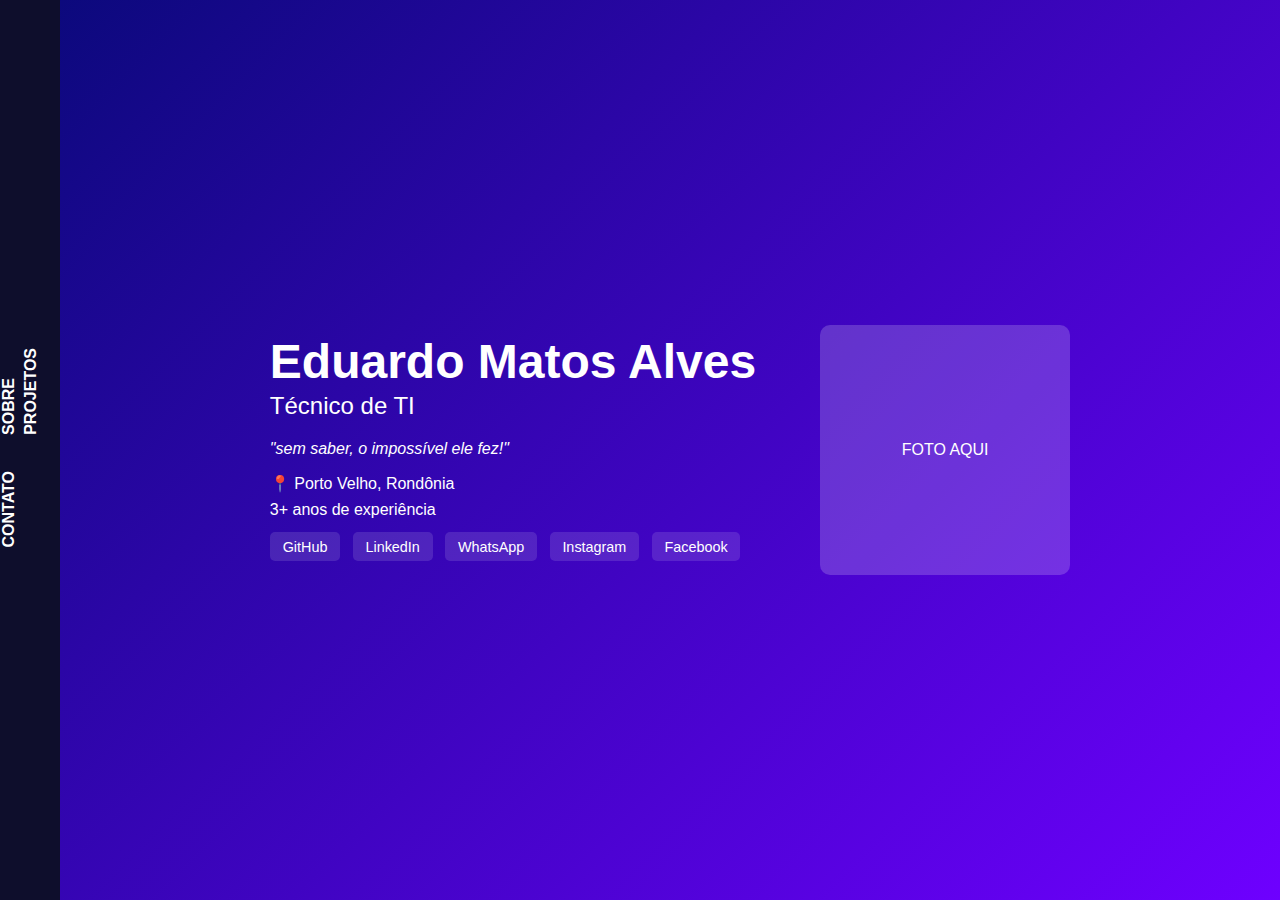
<file: index.html>
<!DOCTYPE html>
<html lang="pt-br">
<head>
  <meta charset="UTF-8" />
  <meta name="viewport" content="width=device-width, initial-scale=1.0"/>
  <title>Eduardo Matos Alves | Portfólio</title>
  <link rel="stylesheet" href="style.css" />
</head>
<body>
  <aside class="sidebar">
    <nav>
      <a href="#sobre">SOBRE</a>
      <a href="#projetos">PROJETOS</a>
      <a href="#contato">CONTATO</a>
    </nav>
  </aside>

  <main class="content">
    <section class="hero">
      <div class="left">
        <h1>Eduardo Matos Alves</h1>
        <h2>Técnico de TI</h2>
        <p class="frase">"sem saber, o impossível ele fez!"</p>
        <p class="localizacao">📍 Porto Velho, Rondônia</p>
        <p class="experiencia">3+ anos de experiência</p>
        <div class="links">
          <a href="https://github.com/EduMattos02" target="_blank">GitHub</a>
          <a href="https://www.linkedin.com/in/eduardo-matos-alves-296bb6247/" target="_blank">LinkedIn</a>
          <a href="https://wa.me/+5569999854840" target="_blank">WhatsApp</a>
          <a href="https://www.instagram.com/edu_mattos22/" target="_blank">Instagram</a>
          <a href="https://www.facebook.com/edumattos22/" target="_blank">Facebook</a>
        </div>
      </div>
      <div class="right">
        <div class="foto">FOTO AQUI</div>
      </div>
    </section>
  </main>
</body>
</html>
</file>
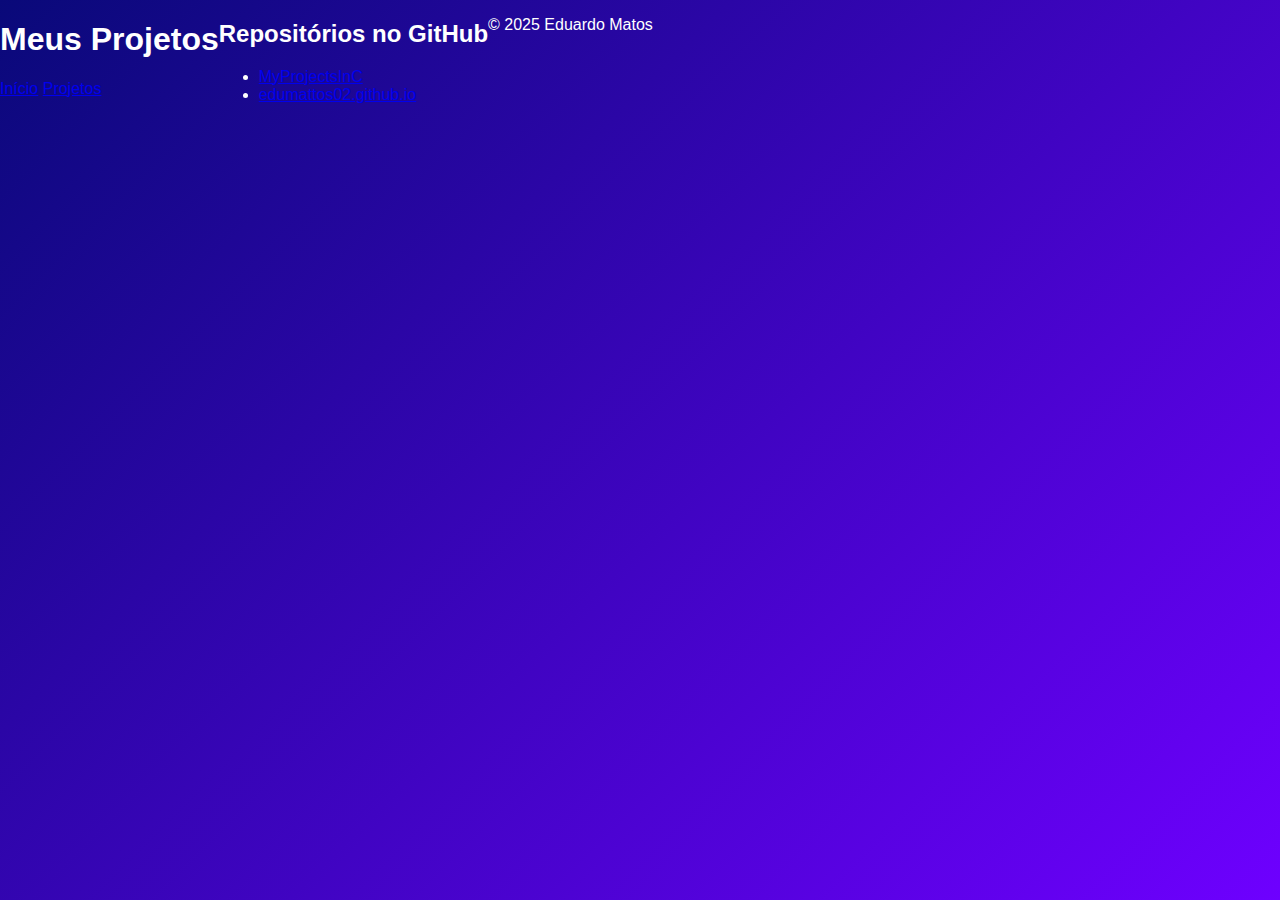
<file: projetos.html>
<!DOCTYPE html>
<html lang="pt-br">
<head>
  <meta charset="UTF-8" />
  <meta name="viewport" content="width=device-width, initial-scale=1.0"/>
  <title>Projetos | Eduardo Matos</title>
  <link rel="stylesheet" href="style.css" />
</head>
<body>
  <header>
    <h1>Meus Projetos</h1>
    <nav>
      <a href="index.html">Início</a>
      <a href="projetos.html">Projetos</a>
    </nav>
  </header>

  <section id="projetos">
    <h2>Repositórios no GitHub</h2>
    <ul>
      <li><a href="https://github.com/EduMattos02/MyProjectsInC" target="_blank">MyProjectsInC</a></li>
      <li><a href="https://github.com/EduMattos02/edumattos02.github.io" target="_blank">edumattos02.github.io</a></li>
    </ul>
  </section>

  <footer>
    <p>&copy; 2025 Eduardo Matos</p>
  </footer>
</body>
</html>
</file>
<file: style.css>
body {
    margin: 0;
    font-family: 'Arial', sans-serif;
    background: linear-gradient(135deg, #090979, #6e00ff);
    color: white;
    display: flex;
    height: 100vh;
    overflow: hidden;
  }
  
  .sidebar {
    width: 60px;
    background: #0e0e2c;
    display: flex;
    flex-direction: column;
    justify-content: center;
    align-items: center;
  }
  
  .sidebar nav a {
    writing-mode: vertical-rl;
    transform: rotate(180deg);
    margin: 1rem 0;
    color: white;
    text-decoration: none;
    font-weight: bold;
  }
  
  .content {
    flex: 1;
    display: flex;
    justify-content: center;
    align-items: center;
    padding: 2rem;
  }
  
  .hero {
    display: flex;
    align-items: center;
    gap: 4rem;
  }
  
  .left {
    max-width: 500px;
  }
  
  .left h1 {
    font-size: 3rem;
    margin: 0;
  }
  
  .left h2 {
    font-size: 1.5rem;
    font-weight: 300;
    margin-top: 0.2rem;
  }
  
  .frase {
    font-style: italic;
    margin: 1rem 0;
  }
  
  .localizacao,
  .experiencia {
    margin: 0.5rem 0;
  }
  
  .links a {
    display: inline-block;
    margin: 0.3rem 0.5rem 0.3rem 0;
    padding: 0.4rem 0.8rem;
    background: #ffffff20;
    border-radius: 5px;
    color: white;
    text-decoration: none;
    font-size: 0.9rem;
    transition: background 0.3s;
  }
  
  .links a:hover {
    background: #ffffff40;
  }
  
  .right .foto {
    width: 250px;
    height: 250px;
    background: #ffffff30;
    display: flex;
    align-items: center;
    justify-content: center;
    font-size: 1rem;
    border-radius: 10px;
  }
</file>
